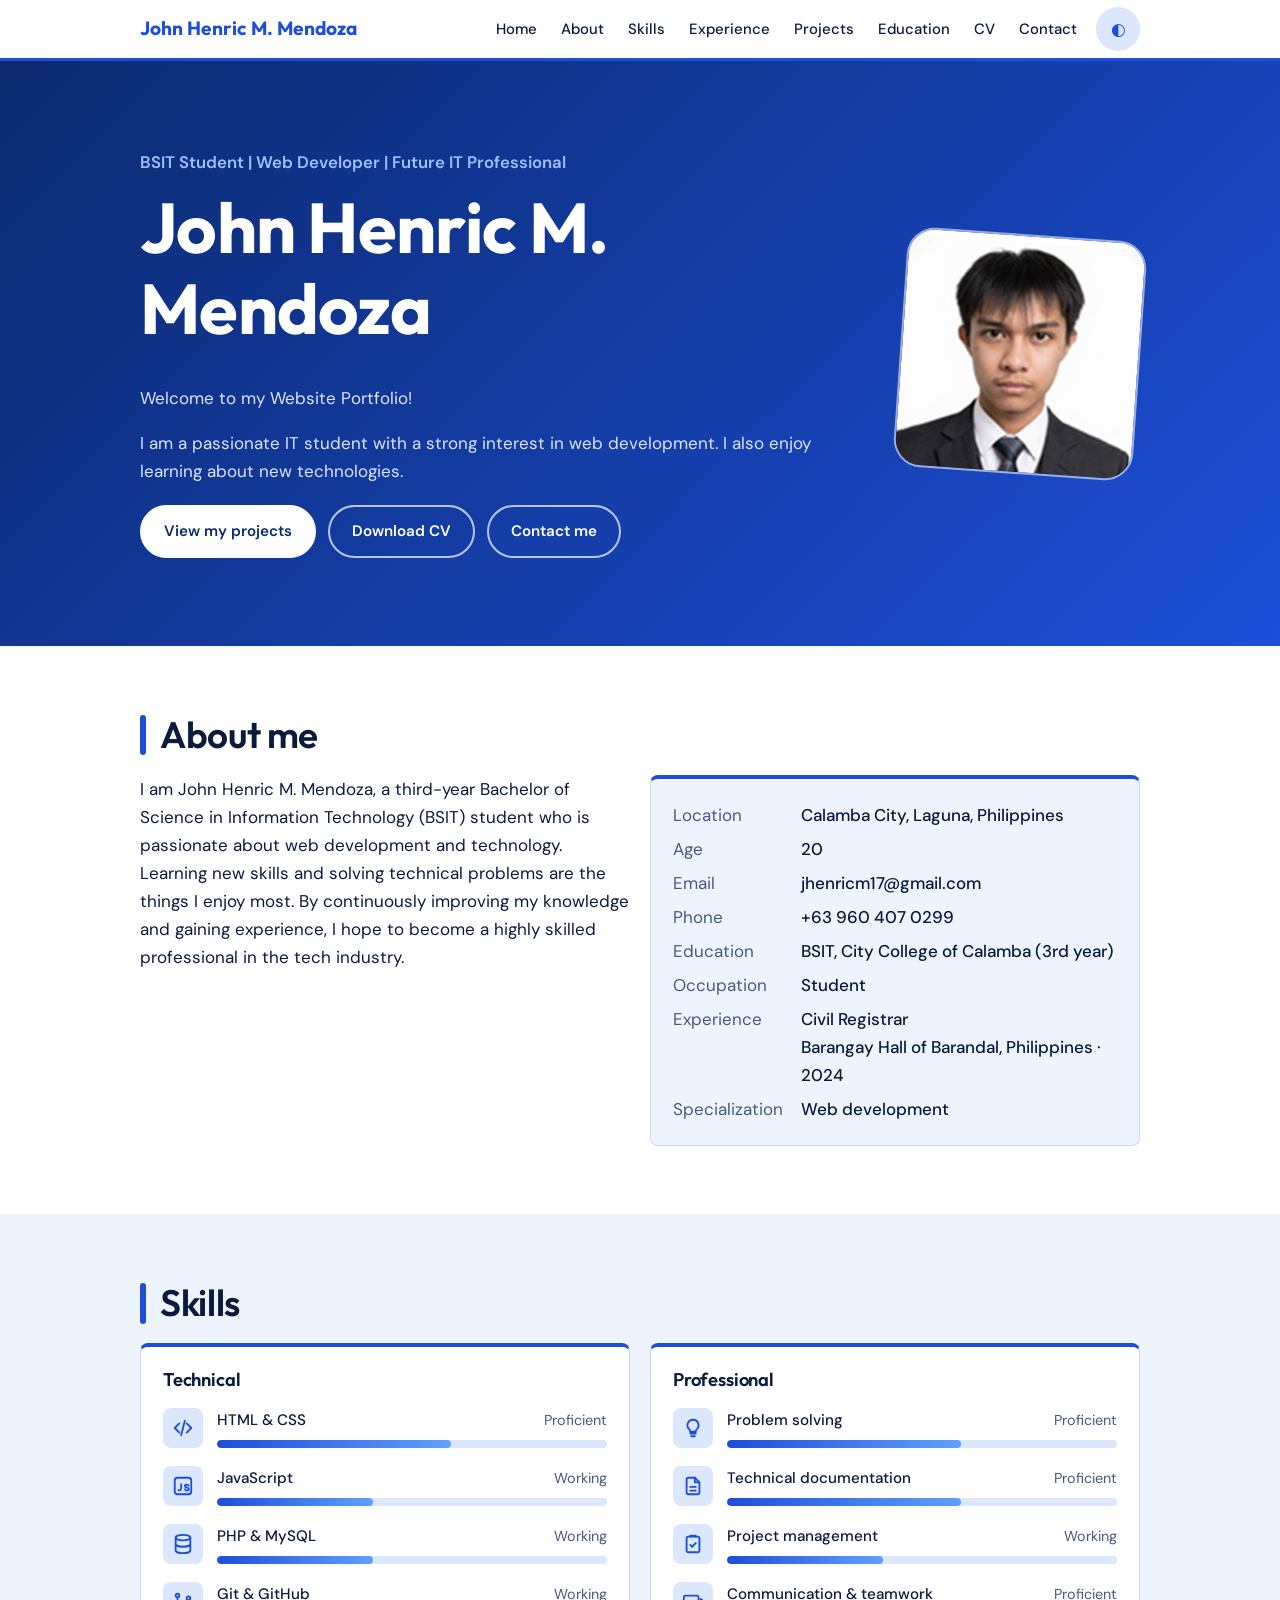
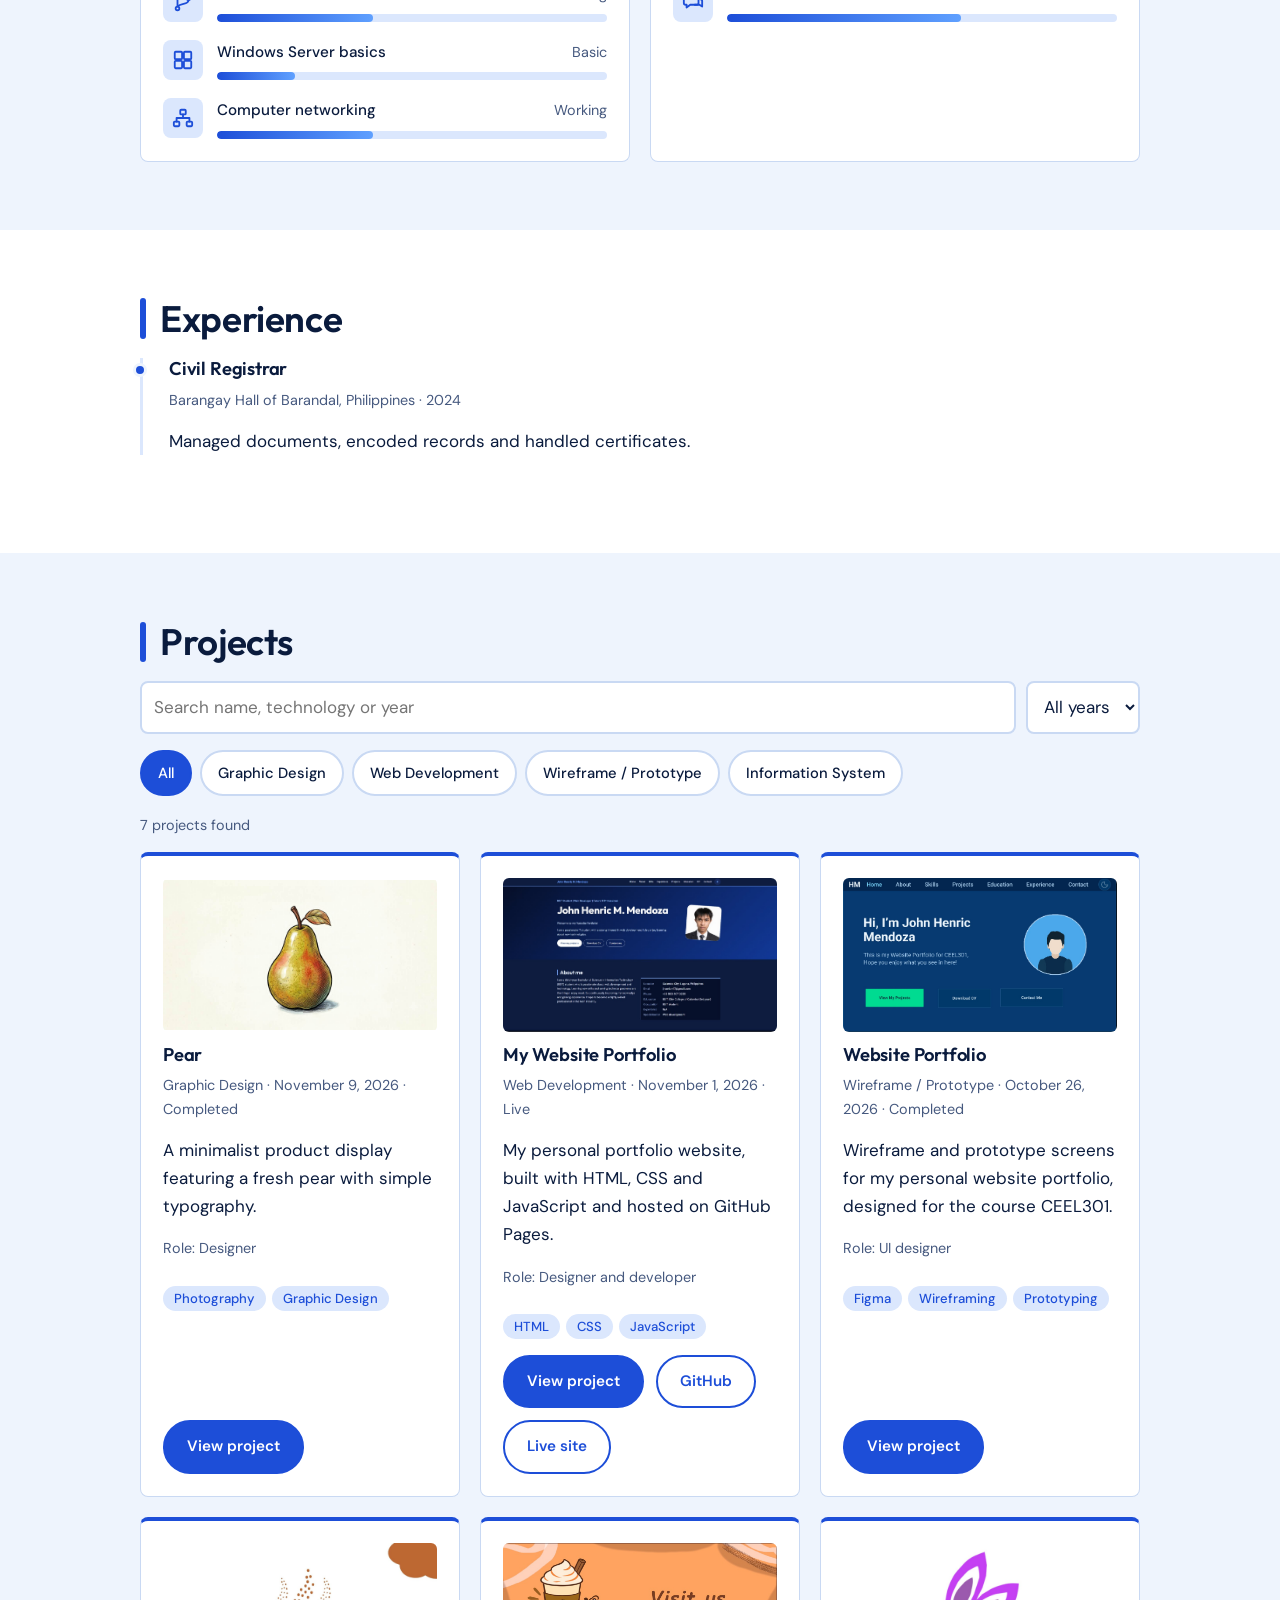
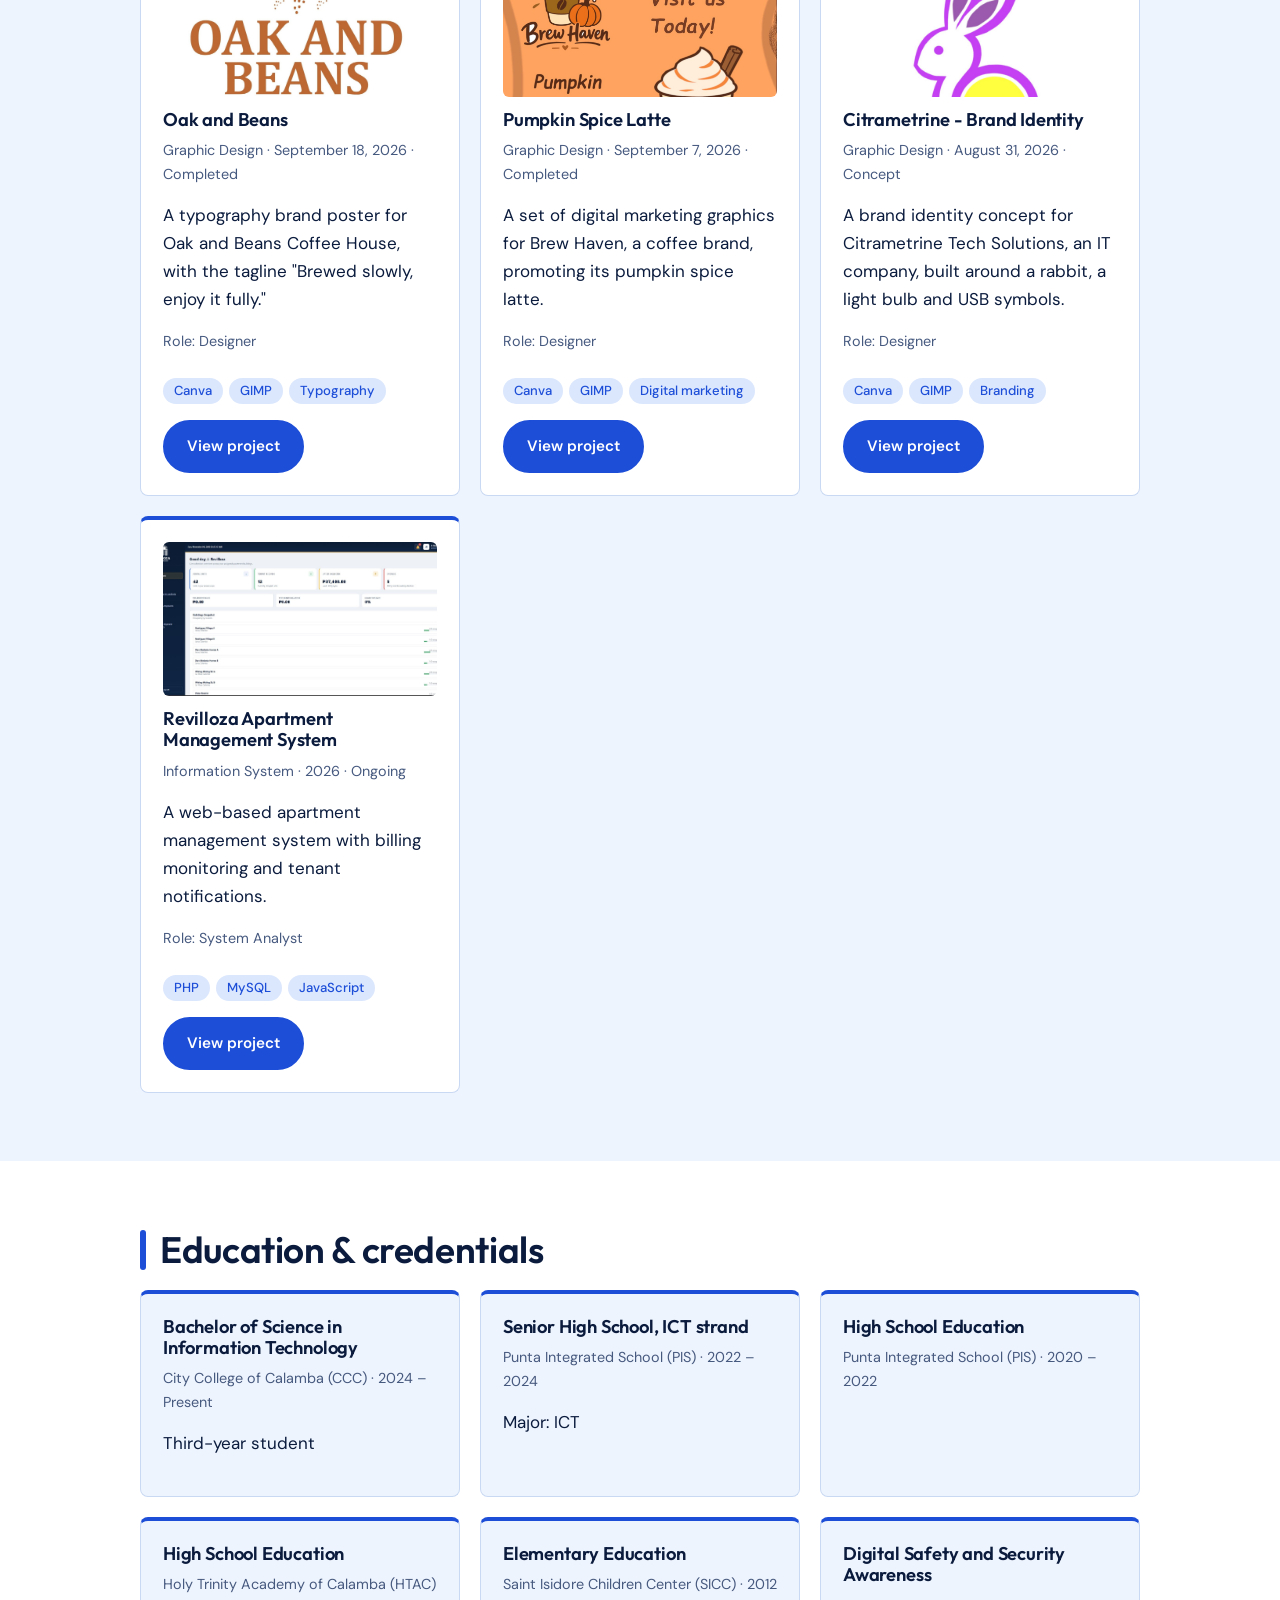
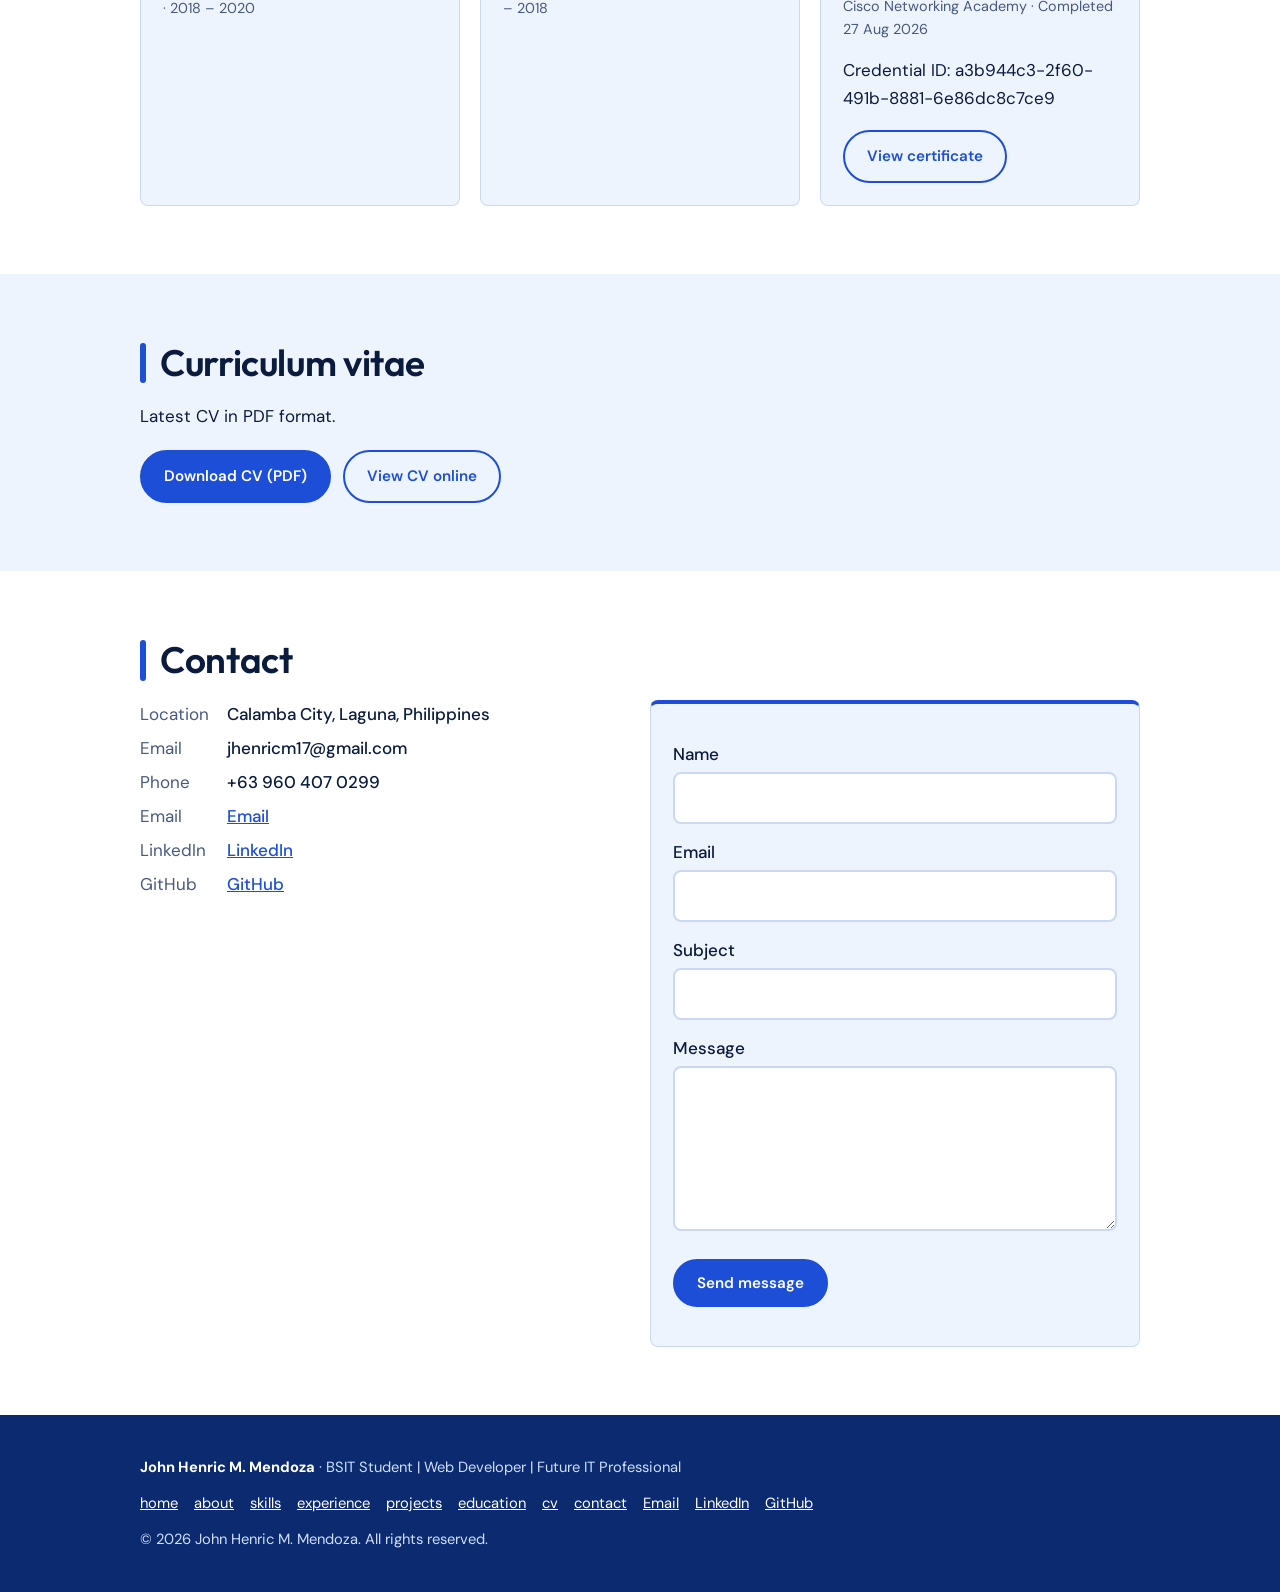
<file: index.html>
<!DOCTYPE html>
<html lang="en">
<head>
<meta charset="utf-8">
<meta name="viewport" content="width=device-width, initial-scale=1, viewport-fit=cover">
<title>John Henric Mendoza | BSIT Student &amp; Web Developer | Calamba, Laguna</title>
<meta name="keywords" content="John Henric Mendoza, John Henric M. Mendoza, Henric Mendoza, BSIT student, web developer, portfolio, Calamba City, Laguna, City College of Calamba, PHP, MySQL, JavaScript">
<meta name="description" content="John Henric Mendoza (John Henric M. Mendoza) portfolio: BSIT student and web developer in Calamba City, Laguna. Projects, skills, education, credentials and CV.">
<meta name="robots" content="index, follow">
<meta name="author" content="John Henric M. Mendoza">
<link rel="canonical" href="https://hein1844967.github.io/">
<link rel="icon" href="data:image/svg+xml,%3Csvg xmlns='http://www.w3.org/2000/svg' viewBox='0 0 100 100'%3E%3Ctext y='.9em' font-size='90'%3E%F0%9F%92%BB%3C/text%3E%3C/svg%3E">
<meta property="og:type" content="website">
<meta property="og:site_name" content="John Henric M. Mendoza">
<meta property="og:title" content="John Henric Mendoza | BSIT Student &amp; Web Developer | Calamba, Laguna">
<meta property="og:description" content="BSIT student and web developer. Projects, skills, credentials and CV.">
<meta property="og:url" content="https://hein1844967.github.io/">
<meta property="og:image" content="https://hein1844967.github.io/assets/images/og-image.jpg">
<meta name="twitter:card" content="summary_large_image">
<meta name="twitter:title" content="John Henric Mendoza | BSIT Student &amp; Web Developer | Calamba, Laguna">
<meta name="twitter:description" content="BSIT student and web developer. Projects, skills, credentials and CV.">
<meta name="twitter:image" content="https://hein1844967.github.io/assets/images/og-image.jpg">
<script type="application/ld+json">{"@context":"https://schema.org","@type":"Person","name":"John Henric M. Mendoza","jobTitle":"BSIT Student and Web Developer","url":"https://hein1844967.github.io/","email":"mailto:jhenricm17@gmail.com","address":{"@type":"PostalAddress","addressLocality":"Calamba City","addressRegion":"Laguna","addressCountry":"PH"},"alumniOf":"City College of Calamba","sameAs":["https://github.com/Hein1844967","https://www.linkedin.com/in/john-henric-mendoza-133531448/"]}</script>
<link rel="preconnect" href="https://fonts.googleapis.com">
<link href="https://fonts.googleapis.com/css2?family=DM+Sans:wght@400;500;600&family=Outfit:wght@600;700&display=swap" rel="stylesheet">
<link rel="stylesheet" href="css/style.css">
</head>
<body>
<header class="nav"><div class="wrap">
<a class="brand" href="#home" id="brandName"></a>
<div style="display:flex;gap:8px;align-items:center">
<nav id="nav" aria-label="Main"><ul id="navList"></ul></nav>
<button class="icon-btn" id="themeBtn" aria-label="Toggle dark mode">◐</button>
<button class="icon-btn" id="menuBtn" aria-label="Open menu" aria-expanded="false">☰</button>
</div></div></header>
<main id="main">
<noscript><div class="wrap"><h1>John Henric M. Mendoza</h1><p>BSIT Student | Web Developer | Future IT Professional, Calamba City, Laguna, Philippines.</p><p>Third-year Bachelor of Science in Information Technology student at City College of Calamba, passionate about web development and technology.</p><h2>Skills</h2><p>HTML, CSS, JavaScript, PHP, MySQL, Git and GitHub, Windows Server basics, computer networking, problem solving, technical documentation, project management, communication and teamwork.</p><h2>Projects</h2><p>My Website Portfolio (web development), a Website Portfolio wireframe and prototype, Oak and Beans typography brand poster, Pumpkin Spice Latte digital marketing graphics, Citrametrine brand identity, and the Revilloza Apartment Management System (PHP, MySQL, JavaScript, System Analyst).</p><h2>Credentials</h2><p>Digital Safety and Security Awareness, Cisco Networking Academy, 2026.</p><p>Contact: jhenricm17@gmail.com. <a href="https://github.com/Hein1844967">GitHub</a> · <a href="https://www.linkedin.com/in/john-henric-mendoza-133531448/">LinkedIn</a> · <a href="assets/cv/John_Henric_M_Mendoza_CV.pdf">CV (PDF)</a></p></div></noscript>
<div id="listView">
<section id="home"><div class="wrap hero">
<div><p class="title" id="hTitle"></p><h1 id="hName"></h1><p id="hTag"></p><p id="hIntro"></p>
<div class="row"><a class="btn" href="#projects">View my projects</a><a class="btn alt cvLink" href="#cv">Download CV</a><a class="btn alt" href="#contact">Contact me</a></div></div>
<div class="photo" id="photo" role="img" aria-label="Profile photo placeholder"></div></div></section>
<section id="about"><div class="wrap"><h2>About me</h2><div class="grid" style="grid-template-columns:repeat(auto-fit,minmax(min(300px,100%),1fr))"><div><p id="bio"></p></div><div class="card"><dl id="facts"></dl></div></div></div></section>
<section id="skills"><div class="wrap"><h2>Skills</h2><div class="grid" id="skillGrid"></div></div></section>
<section id="experience"><div class="wrap"><h2>Experience</h2><ol class="timeline" id="expList"></ol></div></section>
<section id="projects"><div class="wrap"><h2>Projects</h2>
<div class="filters" role="search">
<input type="search" id="q" aria-label="Search projects by name, technology or year" placeholder="Search name, technology or year">
<select id="cat" aria-label="Category" hidden></select><select id="yr" aria-label="Year"></select></div>
<div class="chips" id="chips" role="group" aria-label="Filter by category"></div>
<p class="meta" id="count" aria-live="polite"></p><div class="grid" id="projGrid"></div></div></section>
<section id="education"><div class="wrap"><h2>Education &amp; credentials</h2><div class="grid" id="eduGrid"></div></div></section>
<section id="cv"><div class="wrap"><h2>Curriculum vitae</h2><p id="cvNote"></p><div class="row"><a class="btn cvLink" id="cvDl" download>Download CV (PDF)</a><a class="btn alt cvLink" id="cvView" target="_blank" rel="noopener">View CV online</a></div></div></section>
<section id="contact"><div class="wrap"><h2>Contact</h2><div class="grid" style="grid-template-columns:repeat(auto-fit,minmax(min(300px,100%),1fr))">
<div><dl id="contactList"></dl></div>
<form id="form" novalidate class="card">
<label for="fn">Name</label><input id="fn" required maxlength="80" autocomplete="name">
<label for="fe">Email</label><input id="fe" type="email" required maxlength="120" autocomplete="email">
<label for="fs">Subject</label><input id="fs" required maxlength="120">
<label for="fm">Message</label><textarea id="fm" rows="5" required maxlength="2000"></textarea>
<input class="hp" id="fh" tabindex="-1" autocomplete="off" aria-hidden="true">
<div class="row"><button class="btn" type="submit">Send message</button></div><p id="status" role="status"></p></form></div></div></section>
</div>
<div id="detailView" class="hidden"><section style="border-top:0"><div class="wrap" id="detail"></div></section></div>
</main>
<footer><div class="wrap"><strong id="fName"></strong> · <span id="fTitle"></span><ul id="fLinks"></ul><div id="fCopy"></div></div></footer>
<script src="js/data.js"></script>
<script src="js/main.js"></script>
</body>
</html>
</file>
<file: css/style.css>
/* Portfolio styles: colors are CSS variables at the top (light + dark mode) */
:root{box-sizing:border-box;padding-top:env(safe-area-inset-top,0px);padding-bottom:env(safe-area-inset-bottom,0px);
--bg:#eef4fd;--surface:#fff;--ink:#0a1b3d;--muted:#46597f;--line:#c9d9f3;--accent:#1d4ed8;--accent-ink:#fff;--tag:#dbe7fd;--hero:#0b2a6f;--hero2:#1d4ed8;color-scheme:light}
@media (prefers-color-scheme:dark){:root:not([data-theme="light"]){--bg:#07102a;--surface:#0e1c40;--ink:#e6eeff;--muted:#9db3de;--line:#1f3366;--accent:#6ea0ff;--accent-ink:#04122e;--tag:#16295a;--hero:#050d24;--hero2:#123a9c;color-scheme:dark}}
:root[data-theme="dark"]{--bg:#07102a;--surface:#0e1c40;--ink:#e6eeff;--muted:#9db3de;--line:#1f3366;--accent:#6ea0ff;--accent-ink:#04122e;--tag:#16295a;--hero:#050d24;--hero2:#123a9c;color-scheme:dark}
html{height:auto;scroll-padding-top:calc(env(safe-area-inset-top,0px) + 64px);scroll-behavior:smooth}
*,*::before,*::after{box-sizing:inherit}
body{margin:0;background:var(--bg);color:var(--ink);font:400 17px/1.65 "DM Sans",system-ui,sans-serif}
h1,h2,h3{font-family:"Outfit","DM Sans",sans-serif;line-height:1.15;margin:0 0 .5em;letter-spacing:-.01em}
h1{font-size:clamp(2.4rem,7vw,4.4rem);font-weight:700}h2{font-size:clamp(1.7rem,3.5vw,2.3rem);font-weight:600;display:flex;align-items:center;gap:14px}
h2::before{content:"";width:6px;height:1.1em;background:var(--accent);border-radius:3px}
h3{font-size:1.15rem;font-weight:600}
p{margin:0 0 1em;max-width:66ch}a{color:var(--accent)}
:focus-visible{outline:3px solid var(--accent);outline-offset:2px}
.wrap{max-width:1040px;margin:0 auto;padding:0 20px}
section{padding:68px 0}
section:nth-of-type(even){background:var(--surface)}
header.nav{position:sticky;top:env(safe-area-inset-top,0px);z-index:20;background:var(--surface);border-bottom:3px solid var(--accent)}
body::before{content:"";position:fixed;inset:0 0 auto;height:env(safe-area-inset-top,0px);background:var(--surface);z-index:21}
.nav .wrap{display:flex;align-items:center;justify-content:space-between;min-height:58px}
.brand{font-family:"Outfit",sans-serif;font-weight:700;font-size:1.2rem;color:var(--accent);text-decoration:none}
nav ul{display:flex;gap:2px;list-style:none;margin:0;padding:0}
nav a{display:block;padding:8px 11px;color:var(--ink);text-decoration:none;border-radius:999px;font-size:.93rem;font-weight:500}
nav a:hover{background:var(--tag);color:var(--accent)}
.icon-btn{background:var(--tag);border:0;color:var(--accent);border-radius:999px;min-width:44px;min-height:44px;cursor:pointer;font-size:1.05rem}
#menuBtn{display:none}
@media (max-width:820px){#menuBtn{display:inline-block}nav{position:absolute;left:0;right:0;top:100%;background:var(--surface);border-bottom:3px solid var(--accent);display:none}nav.open{display:block}nav ul{flex-direction:column;padding:8px 20px}nav a{padding:12px 8px;border-radius:8px}}
.btn{display:inline-block;padding:12px 22px;border-radius:999px;border:2px solid var(--accent);background:var(--accent);color:var(--accent-ink);text-decoration:none;font-weight:600;font-size:.95rem;cursor:pointer;font-family:inherit}
.btn.alt{background:transparent;color:var(--accent)}
.btn[aria-disabled="true"]{opacity:.55;pointer-events:none}
.row{display:flex;flex-wrap:wrap;gap:12px;margin-top:20px}
#home{background:linear-gradient(135deg,var(--hero) 0%,var(--hero2) 100%);color:#fff;padding:0}
#home .hero{display:grid;grid-template-columns:1fr 240px;gap:48px;align-items:center;padding:88px 20px}
#home p{color:#dbe7ff}#home .title{color:#9fc0ff;font-weight:600;font-size:1.05rem;margin-bottom:10px}
#home .btn{background:#fff;color:#0b2a6f;border-color:#fff}
#home .btn.alt{background:transparent;color:#fff;border-color:rgba(255,255,255,.7)}
.photo img{width:100%;height:100%;object-fit:cover}.photo{overflow:hidden;width:240px;height:240px;border-radius:28px;background:rgba(255,255,255,.12);border:2px solid rgba(255,255,255,.5);display:grid;place-items:center;font:700 4.4rem "Outfit",sans-serif;color:#fff;transform:rotate(4deg)}
@media (max-width:700px){#home .hero{grid-template-columns:1fr;padding:56px 20px}.photo{order:-1;width:130px;height:130px;font-size:2.6rem}}
.grid{display:grid;grid-template-columns:repeat(auto-fill,minmax(250px,1fr));gap:20px}
.card{background:var(--surface);border:1px solid var(--line);border-top:4px solid var(--accent);border-radius:8px;padding:22px;min-width:0}
section:nth-of-type(even) .card{background:var(--bg)}
.tags{display:flex;flex-wrap:wrap;gap:6px;margin:10px 0;padding:0;list-style:none}
.tags li{background:var(--tag);color:var(--accent);border-radius:999px;padding:2px 11px;font-size:.82rem;font-weight:500}
.meta{color:var(--muted);font-size:.9rem}
dl{display:grid;grid-template-columns:max-content 1fr;gap:6px 18px;margin:0}dt{color:var(--muted)}dd{margin:0;font-weight:500}
.skill{display:flex;justify-content:space-between;font-size:.95rem;margin-top:12px}
.bar{height:8px;background:var(--tag);border-radius:4px;overflow:hidden}.bar i{display:block;height:100%;background:linear-gradient(90deg,var(--accent),#5fa0ff);border-radius:4px}
.timeline{list-style:none;margin:0;padding:0 0 0 26px;border-left:3px solid var(--tag)}
.timeline li{position:relative;margin-bottom:30px}
.timeline li::before{content:"";position:absolute;left:-36px;top:5px;width:14px;height:14px;border-radius:50%;background:var(--accent);border:3px solid var(--bg)}
.filters{display:flex;flex-wrap:wrap;gap:10px;margin-bottom:22px}
input,select,textarea{font:inherit;color:var(--ink);background:var(--surface);border:2px solid var(--line);border-radius:8px;padding:10px 12px;min-height:44px;max-width:100%}
input:focus,select:focus,textarea:focus{border-color:var(--accent)}
.filters input{flex:1 1 220px}
label{display:block;font-weight:500;margin:14px 0 4px}
form input,form textarea{width:100%}
.thumb{aspect-ratio:16/9;background:linear-gradient(135deg,var(--tag),var(--line));border-radius:6px;display:grid;place-items:center;color:var(--muted);font-size:.85rem;margin-bottom:12px;overflow:hidden}
.thumb img{width:100%;height:100%;object-fit:cover}
.hp{position:absolute;left:-9999px}
footer{background:var(--hero);color:#cfe0ff;padding:40px 0;font-size:.92rem}
footer a{color:#fff}footer strong{color:#fff}
footer ul{display:flex;flex-wrap:wrap;gap:6px 16px;list-style:none;padding:0;margin:12px 0}
#status{margin-top:12px}
.hidden{display:none}
@media (prefers-reduced-motion:reduce){html{scroll-behavior:auto}}

img{max-width:100%;height:auto}html{-webkit-text-size-adjust:100%}
dd,h1,h2,h3,p,li{overflow-wrap:anywhere}
.wrap{padding-left:max(20px,env(safe-area-inset-left));padding-right:max(20px,env(safe-area-inset-right))}
@media (min-width:1400px){.wrap{max-width:1180px}body{font-size:18px}}
@media (max-width:960px){#menuBtn{display:inline-block}nav{position:absolute;left:0;right:0;top:100%;background:var(--surface);border-bottom:3px solid var(--accent);display:none;max-height:75vh;overflow:auto}nav.open{display:block}nav ul{flex-direction:column;padding:8px 20px}nav a{padding:12px 8px;border-radius:8px}#home .hero{grid-template-columns:1fr 200px;gap:28px}.photo{width:200px;height:200px}}
@media (max-width:700px){#home .hero{grid-template-columns:1fr}}
@media (max-width:600px){body{font-size:16px}section{padding:44px 0}.wrap{padding-left:max(16px,env(safe-area-inset-left));padding-right:max(16px,env(safe-area-inset-right))}#home .hero{padding:36px 16px}.grid{grid-template-columns:1fr}dl{grid-template-columns:1fr;gap:0}dt{margin-top:10px;font-size:.85rem}.row .btn{flex:1 1 100%;text-align:center}.filters select,.filters input{flex:1 1 100%}input,select,textarea{font-size:16px}.card{padding:18px}h2{gap:10px}.brand{font-size:1.05rem}}
@media (max-width:360px){h1{font-size:2rem}.photo{width:110px;height:110px}}
@media (hover:none){nav a:hover{background:none}}

.thumb.fit{background:#fff}.thumb.fit img{object-fit:contain}.thumb.nat img{width:auto;max-width:100%;height:auto}
.cert{display:block;width:100%;height:auto;margin-top:12px;border:1px solid var(--line);border-radius:6px}

dd{white-space:pre-line}
.sname{display:flex;align-items:center;gap:10px;min-width:0}
.ico{width:34px;height:34px;border-radius:8px;background:var(--tag);color:var(--accent);display:grid;place-items:center;flex:none}
.ico svg{width:20px;height:20px;fill:none;stroke:currentColor;stroke-width:2;stroke-linecap:round;stroke-linejoin:round}
.skill{align-items:center;gap:10px}

.skills{list-style:none;margin:0;padding:0;display:grid;gap:18px}
.skill{display:grid;grid-template-columns:40px 1fr;gap:14px;align-items:center;margin:0;justify-content:normal}
.ico{width:40px;height:40px}.ico svg{width:22px;height:22px}
.sbody{min-width:0}.shead{display:flex;justify-content:space-between;align-items:baseline;gap:10px;margin-bottom:7px}
.sn{font-weight:500;min-width:0}.shead .meta{white-space:nowrap}
.gallery{display:grid;gap:22px;margin:0 0 12px}
.gallery.multi{grid-template-columns:repeat(auto-fit,minmax(min(300px,100%),1fr))}
.gallery.single{grid-template-columns:minmax(0,760px)}
.shot{margin:0;background:var(--surface);border:1px solid var(--line);border-radius:10px;padding:12px;min-width:0}
.frame{display:grid;place-items:center;border-radius:6px;overflow:hidden;background:var(--tag)}
.gallery.multi .frame{aspect-ratio:4/3}
.frame img{display:block;width:100%;height:100%;object-fit:contain}
.gallery.single .frame img{height:auto}
.frame.fit{background:#fff}
.shot figcaption{margin-top:12px;font-weight:600;font-size:.95rem;display:flex;gap:10px;align-items:center}
.num{display:inline-grid;place-items:center;flex:none;width:24px;height:24px;border-radius:50%;background:var(--accent);color:var(--accent-ink);font-size:.8rem}
.gallery.multi .frame{position:relative}
.gallery.multi .frame img{position:absolute;inset:0;width:100%;height:100%;object-fit:contain}
.gallery.multi .frame:not(.fit) img{padding:0}
h1+.meta{margin-bottom:18px}
#skillGrid{grid-template-columns:repeat(auto-fit,minmax(min(340px,100%),1fr))}
#skillGrid .card h3{margin-bottom:18px}

/* ---- Projects: chips, tappable cards, phone layout ---- */
#cat{display:none}
.filters{margin-bottom:14px}.filters #yr{flex:0 0 auto}
.chips{display:flex;gap:8px;overflow-x:auto;padding:2px 0 12px;margin:0 0 6px;scroll-snap-type:x proximity;-webkit-overflow-scrolling:touch}
.chip{flex:none;scroll-snap-align:start;border:2px solid var(--line);background:var(--surface);color:var(--ink);border-radius:999px;padding:9px 16px;min-height:44px;font:inherit;font-size:.92rem;font-weight:500;cursor:pointer;white-space:nowrap}
.chip.on{background:var(--accent);border-color:var(--accent);color:var(--accent-ink)}
.tlink{display:block}.tt{color:inherit;text-decoration:none}.tt:hover{color:var(--accent)}
.pcard{display:flex;flex-direction:column}.pcard .row{margin-top:auto!important;padding-top:6px}
@media (max-width:600px){
 .filters{gap:8px}.filters input{flex:1 1 100%}.filters #yr{flex:1 1 100%}
 #projGrid{gap:18px}
 .pcard{padding:0;overflow:hidden}
 .pcard>*{margin-left:16px;margin-right:16px}
 .pcard>.tlink{margin:0}
 .pcard .thumb{margin:0;border-radius:0;aspect-ratio:16/10}
 .pcard h3{margin-top:14px;font-size:1.2rem}
 .pcard .desc{font-size:.95rem;display:-webkit-box;-webkit-line-clamp:3;-webkit-box-orient:vertical;overflow:hidden}
 .pcard>.row{margin-bottom:16px;gap:10px}
 .pcard .row .btn:first-child{flex:1 1 100%}
 .pcard .row .btn.alt{flex:1 1 calc(50% - 5px);padding:11px 8px}
 .gallery.multi{display:flex;overflow-x:auto;gap:12px;scroll-snap-type:x mandatory;padding-bottom:10px;margin-right:-16px;padding-right:16px;-webkit-overflow-scrolling:touch}
 .gallery.multi .shot{flex:0 0 84%;scroll-snap-align:start}
 .gallery.multi::after{content:"";flex:0 0 1px}
 .gallery.multi+.swipe{display:block}
}
.swipe{display:none;color:var(--muted);font-size:.85rem;margin:0 0 12px}

/* ---- Phones: compact project list so more projects fit on screen ---- */
@media (max-width:600px){
 .filters{flex-wrap:nowrap;gap:8px}
 .filters input{flex:1 1 0;min-width:0}
 .filters #yr{flex:0 0 124px;min-width:0}
 #projGrid{gap:10px}
 .pcard{display:grid;grid-template-columns:104px 1fr;column-gap:12px;row-gap:2px;align-items:center;padding:10px;overflow:visible;position:relative;border-top:1px solid var(--line);border-left:4px solid var(--accent)}
 .pcard>*{margin-left:0;margin-right:0}
 .pcard>.tlink{grid-column:1;grid-row:1/span 2;margin:0}
 .pcard .thumb{aspect-ratio:4/3;margin:0;border-radius:8px}
 .pcard h3{grid-column:2;grid-row:1;margin:0;font-size:1.05rem;align-self:end}
 .pcard h3+.meta{grid-column:2;grid-row:2;margin:2px 0 0;align-self:start;font-size:.85rem}
 .pcard .desc,.pcard h3+.meta~.meta,.pcard .tags,.pcard>.row{display:none}
 .pcard .tt::after{content:"";position:absolute;inset:0}
 #count{margin:0 0 10px}
}
</file>
